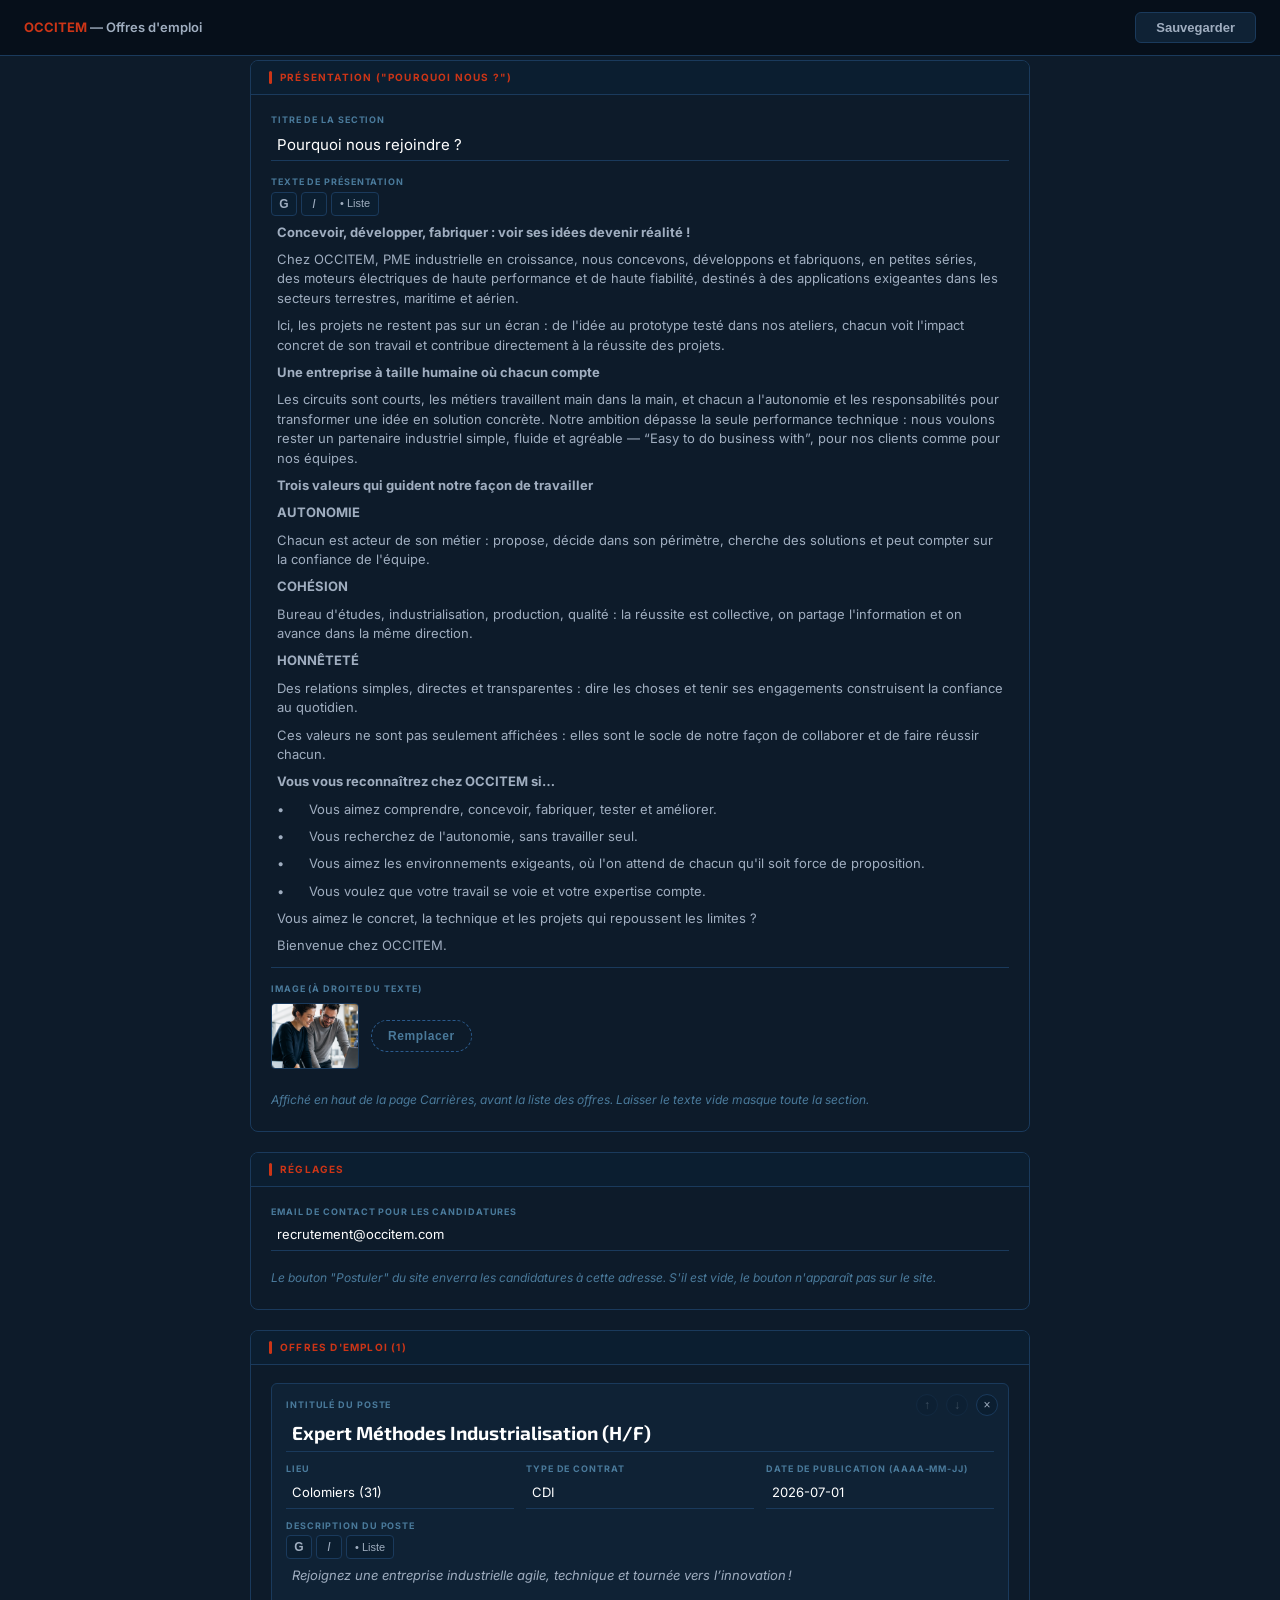
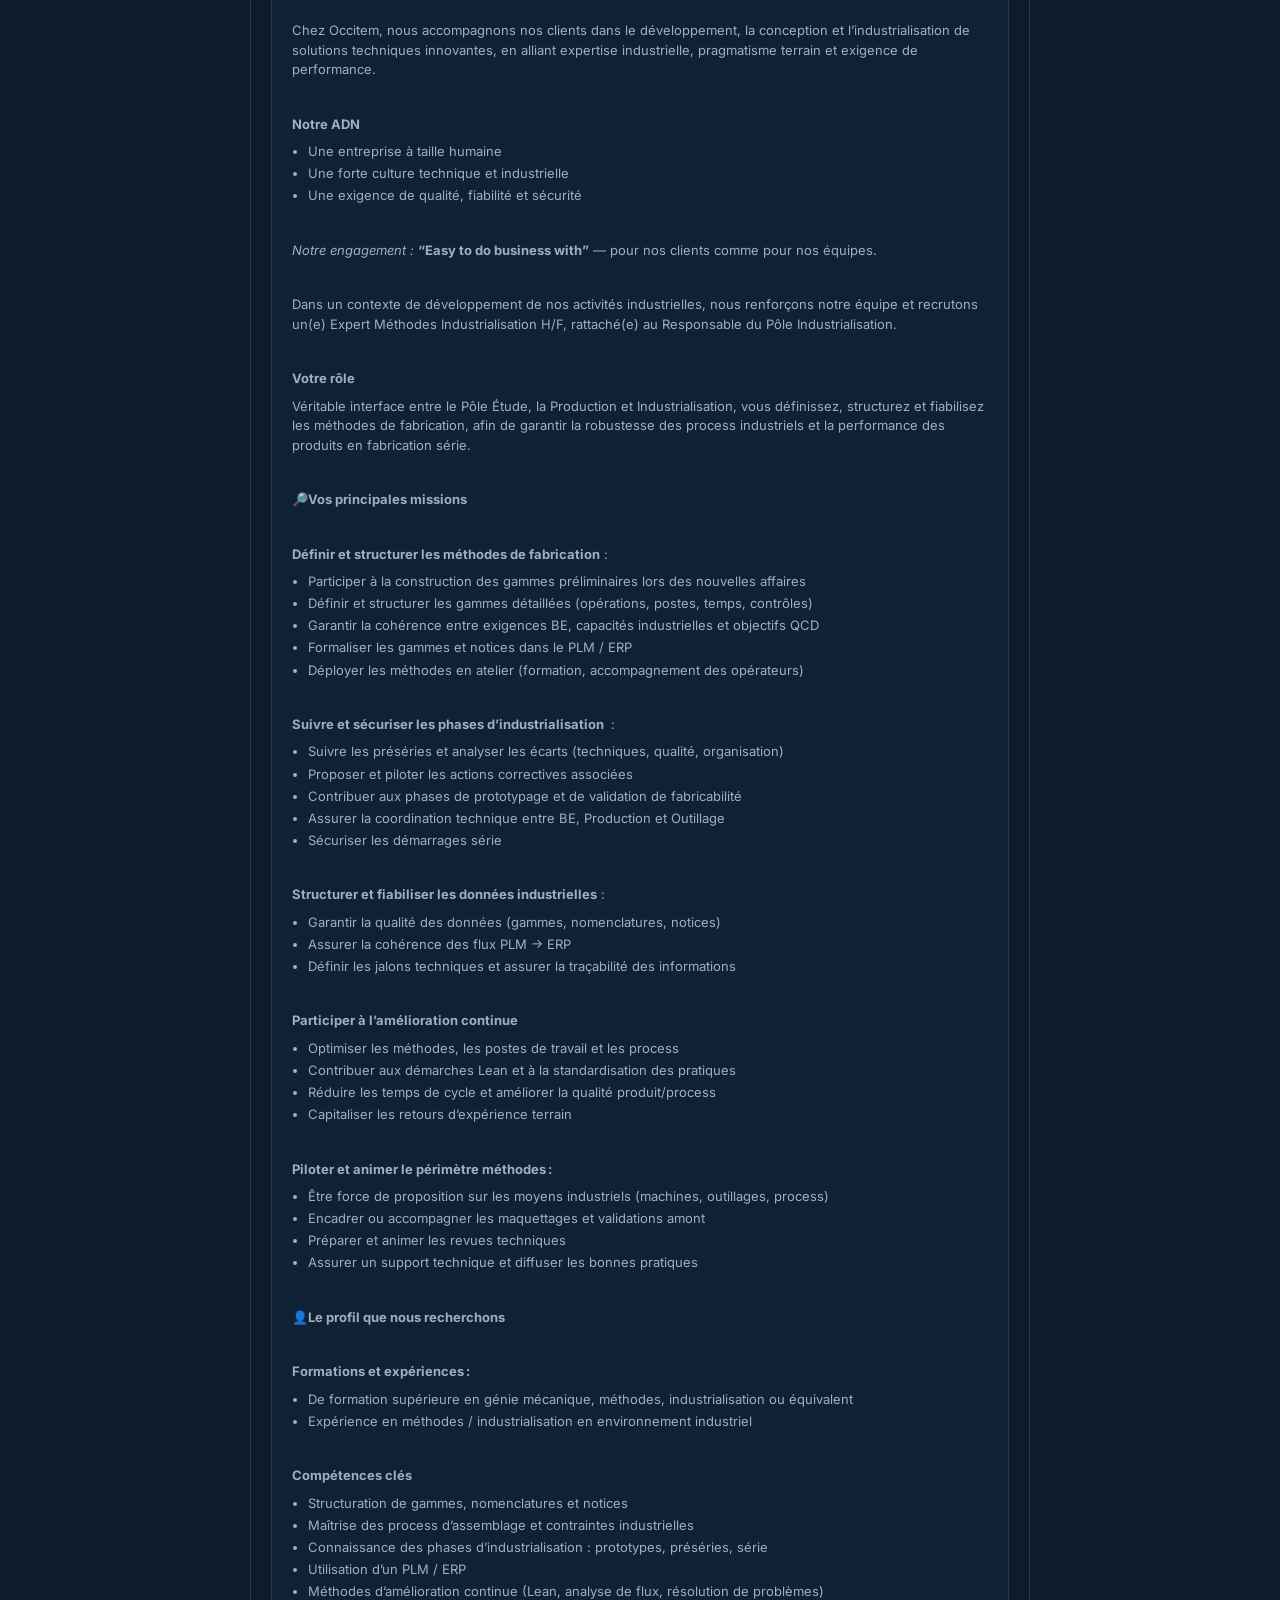
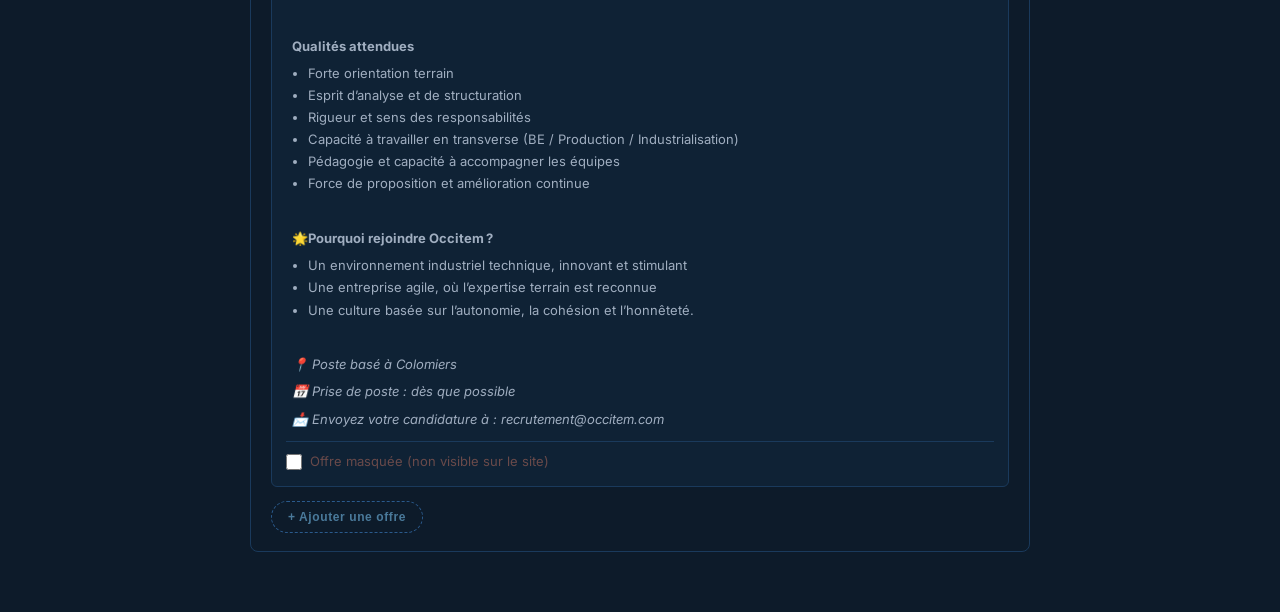
<file: career-admin.html>
<!DOCTYPE html>
<html lang="fr">
<head>
<meta charset="UTF-8">
<meta name="viewport" content="width=device-width, initial-scale=1">
<title>OCCITEM — Offres d'emploi (RH)</title>
<link rel="preconnect" href="https://fonts.googleapis.com">
<link href="https://fonts.googleapis.com/css2?family=Inter:wght@400;500;600&family=Exo+2:wght@700;800&display=swap" rel="stylesheet">
<style>
:root {
  --bg:      #0d1b2a;
  --card:    #0f2235;
  --accent:  #cc3517;
  --blue:    #104766;
  --text:    #ffffff;
  --muted:   #a0aec0;
  --border:  #1a3a5c;
  --focus:   #3a8fd4;
  --hover-bg: rgba(58,143,212,0.08);
  --focus-bg: rgba(58,143,212,0.13);
  --label-color: #4a7a9b;
}

*, *::before, *::after { box-sizing: border-box; margin: 0; padding: 0; }

body {
  background: var(--bg);
  color: var(--text);
  font-family: 'Inter', system-ui, sans-serif;
  font-size: 15px;
  line-height: 1.5;
  padding-top: 60px;
  padding-bottom: 60px;
}

#topbar {
  position: fixed;
  top: 0; left: 0; right: 0;
  height: 56px;
  background: #060f1a;
  border-bottom: 1px solid var(--border);
  display: flex;
  align-items: center;
  padding: 0 24px;
  gap: 16px;
  z-index: 100;
}
.topbar-title {
  flex: 1;
  font-size: 13px;
  font-weight: 600;
  color: var(--muted);
}
.topbar-title em {
  font-style: normal;
  color: var(--accent);
  font-weight: 700;
}

#btn-save {
  background: #0f2235;
  border: 1px solid var(--border);
  color: var(--muted);
  padding: 7px 20px;
  border-radius: 6px;
  cursor: pointer;
  font-size: 13px;
  font-weight: 600;
  transition: all 0.15s;
  white-space: nowrap;
}
#btn-save.dirty  { background: var(--accent); border-color: var(--accent); color: #fff; }
#btn-save.saved  { background: #1a4d30; border-color: #2a7a4a; color: #7fffbf; }
#btn-save.error  { background: #4d1a1a; border-color: #8a2a2a; color: #ffa0a0; }
#btn-save:disabled { opacity: 0.7; cursor: default; }

#editor-root {
  max-width: 820px;
  margin: 0 auto;
  padding: 0 20px;
  display: flex;
  flex-direction: column;
  gap: 20px;
}

.ed-section {
  border: 1px solid var(--border);
  border-radius: 8px;
  overflow: hidden;
}
.ed-section-header {
  background: #0b1e30;
  padding: 9px 18px;
  font-size: 10px;
  font-weight: 700;
  letter-spacing: 0.12em;
  text-transform: uppercase;
  color: var(--accent);
  border-bottom: 1px solid var(--border);
  display: flex;
  align-items: center;
  gap: 8px;
}
.ed-section-header::before {
  content: '';
  display: inline-block;
  width: 3px;
  height: 13px;
  background: var(--accent);
  border-radius: 2px;
  flex-shrink: 0;
}
.ed-section-body {
  padding: 18px 20px;
  display: flex;
  flex-direction: column;
  gap: 14px;
}

.ed-field { display: flex; flex-direction: column; gap: 3px; }
.ed-label {
  font-size: 9px;
  font-weight: 700;
  letter-spacing: 0.1em;
  text-transform: uppercase;
  color: var(--label-color);
  user-select: none;
}

.editable {
  color: var(--text);
  border-bottom: 1px solid var(--border);
  padding: 4px 6px;
  border-radius: 3px 3px 0 0;
  outline: none;
  cursor: text;
  transition: background 0.15s, border-color 0.15s;
  min-height: 30px;
  word-break: break-word;
}
.editable:hover  { background: var(--hover-bg); border-bottom-color: #2a5a8c; }
.editable:focus  { background: var(--focus-bg); border-bottom-color: var(--focus); }
.editable.multiline { white-space: pre-wrap; min-height: 80px; }
.editable.card-title { font-family: 'Exo 2', sans-serif; font-size: 19px; font-weight: 700; }
.editable.small { font-size: 13px; }
.editable.muted { color: var(--muted); }

.ed-grid-3 { display: grid; grid-template-columns: repeat(3,1fr); gap: 12px; }
@media (max-width: 700px) { .ed-grid-3 { grid-template-columns: 1fr; } }

.ed-card {
  background: var(--card);
  border: 1px solid var(--border);
  border-radius: 6px;
  padding: 14px;
  display: flex;
  flex-direction: column;
  gap: 10px;
  position: relative;
}

.ed-card-toolbar {
  display: flex;
  align-items: center;
  gap: 8px;
  position: absolute;
  top: 10px;
  right: 10px;
}
.ed-icon-btn {
  width: 22px;
  height: 22px;
  border-radius: 50%;
  border: 1px solid var(--border);
  background: #0b1e30;
  color: var(--muted);
  font-size: 12px;
  line-height: 1;
  cursor: pointer;
  display: flex;
  align-items: center;
  justify-content: center;
  padding: 0;
  transition: background 0.15s, color 0.15s, border-color 0.15s;
}
.ed-icon-btn:hover { border-color: var(--focus); color: var(--focus); }
.ed-icon-btn:disabled { opacity: 0.3; cursor: default; }
.ed-icon-btn.remove:hover { background: var(--accent); border-color: var(--accent); color: #fff; }

.ed-toggle {
  display: flex;
  align-items: center;
  gap: 8px;
  font-size: 13px;
  color: var(--muted);
  cursor: pointer;
  user-select: none;
}
.ed-toggle input { width: 16px; height: 16px; accent-color: var(--accent); cursor: pointer; }
.ed-toggle.is-inactive { color: #6a4a4a; }

.ed-note {
  font-size: 12px;
  color: var(--label-color);
  font-style: italic;
  padding: 4px 0;
}

.ed-richtoolbar {
  display: flex;
  gap: 4px;
}
.ed-rt-btn {
  width: 26px;
  height: 24px;
  border: 1px solid var(--border);
  background: #0b1e30;
  color: var(--muted);
  border-radius: 4px;
  cursor: pointer;
  font-size: 12px;
  line-height: 1;
  transition: background 0.15s, color 0.15s, border-color 0.15s;
}
.ed-rt-btn:hover { border-color: var(--focus); color: var(--focus); }
.ed-rt-btn[data-cmd="insertUnorderedList"] { width: auto; padding: 0 8px; font-size: 11px; }

.richtext p { margin-bottom: 0.6em; }
.richtext ul { padding-left: 1.2em; margin-bottom: 0.6em; }
.richtext li { margin-bottom: 0.2em; }

.btn-add {
  background: none;
  border: 1px dashed #2a5a8c;
  color: var(--label-color);
  padding: 8px 16px;
  border-radius: 20px;
  cursor: pointer;
  font-size: 12px;
  font-weight: 600;
  letter-spacing: 0.05em;
  transition: border-color 0.15s, color 0.15s, background 0.15s;
  align-self: flex-start;
}
.btn-add:hover { border-color: var(--focus); color: var(--focus); background: var(--hover-bg); }

.ed-image {
  display: flex;
  align-items: center;
  gap: 12px;
  padding: 4px 0;
}
.ed-image-thumb {
  width: 88px;
  height: 66px;
  object-fit: cover;
  border-radius: 4px;
  border: 1px solid var(--border);
  background: #08141f;
  flex-shrink: 0;
  color: var(--label-color);
  font-size: 9px;
  text-align: center;
  overflow: hidden;
}
.ed-image-thumb--empty {
  border-style: dashed;
}
.ed-image-actions { display: flex; align-items: center; gap: 10px; }
.ed-image-status { font-size: 11px; color: var(--muted); }
.ed-image-status.ok  { color: #7fffbf; }
.ed-image-status.err { color: #ffa0a0; }

.ed-error {
  padding: 48px 24px;
  text-align: center;
  color: var(--accent);
}
.ed-error p { margin-top: 8px; color: var(--muted); font-size: 13px; }
</style>
</head>
<body>

<div id="topbar">
  <div class="topbar-title"><em>OCCITEM</em> — Offres d'emploi</div>
  <button id="btn-save" onclick="save()">Sauvegarder</button>
</div>

<div id="editor-root"></div>

<script>
'use strict';

let data = null;
let dirty = false;

function markDirty() {
  if (dirty) return;
  dirty = true;
  const btn = document.getElementById('btn-save');
  btn.textContent = '● Sauvegarder';
  btn.className = 'dirty';
}

function stripTags(html) {
  return html.replace(/<[^>]*>/g, '').trim();
}

async function save() {
  const empty = data.offers
    .map((o, i) => ({ o, i }))
    .filter(({ o }) => !o.title.trim() || !stripTags(o.description));
  if (empty.length) {
    const list = empty.map(({ o, i }) => `#${i + 1} "${o.title || '(sans titre)'}"`).join(', ');
    const ok = confirm(
      `Attention : ${list} — titre ou description vide.\n` +
      `Si tu viens de coller du texte et qu'il n'apparaît pas ci-dessus, ne sauvegarde pas : ` +
      `annule, recharge la page et recommence le collage.\n\nEnregistrer malgré tout ?`
    );
    if (!ok) return;
  }

  const btn = document.getElementById('btn-save');
  btn.textContent = '↻ En cours…';
  btn.className = '';
  btn.disabled = true;
  try {
    const r = await fetch('api/save-careers', {
      method: 'POST',
      headers: { 'Content-Type': 'application/json' },
      body: JSON.stringify(data, null, 2)
    });
    const j = await r.json();
    if (!j.ok) throw new Error(j.error || 'Erreur serveur');
    dirty = false;
    btn.textContent = '✓ Sauvegardé';
    btn.className = 'saved';
    setTimeout(() => { btn.textContent = 'Sauvegarder'; btn.className = ''; btn.disabled = false; }, 2200);
  } catch (e) {
    btn.textContent = '✗ ' + e.message;
    btn.className = 'error';
    btn.disabled = false;
    setTimeout(() => { btn.textContent = '● Sauvegarder'; btn.className = 'dirty'; }, 3500);
  }
}

function E(path, cls = '') {
  return `<div contenteditable="true" spellcheck="false" data-path="${path}" class="editable${cls ? ' ' + cls : ''}"></div>`;
}
function F(path, label, cls = '') {
  return `<div class="ed-field"><label class="ed-label">${label}</label>${E(path, cls)}</div>`;
}
function section(id, title, body) {
  return `<section class="ed-section" id="ed-${id}">
    <div class="ed-section-header">${title}</div>
    <div class="ed-section-body">${body}</div>
  </section>`;
}

// Champ image : upload vers /api/upload-careers-image, chemin lu/écrit dans careers.json (jsonPath)
const imgVersions = {};
function bust(path) {
  return imgVersions[path] ? `${path}?v=${imgVersions[path]}` : path;
}

function ImgField(label, { jsonPath, note } = {}) {
  return `<div class="ed-field">
    <label class="ed-label">${label}</label>
    <div class="ed-image" data-img-json-path="${jsonPath}">
      <img class="ed-image-thumb" alt="Aucune image — cliquez sur Remplacer" onerror="this.classList.add('ed-image-thumb--empty')" onload="this.classList.remove('ed-image-thumb--empty')">
      <div class="ed-image-actions">
        <button type="button" class="btn-add" onclick="this.closest('.ed-image').querySelector('input[type=file]').click()">Remplacer</button>
        <span class="ed-image-status"></span>
      </div>
      <input type="file" accept="image/png,image/jpeg,image/webp" style="display:none" onchange="onImageFileChosen(event)">
    </div>
    ${note ? `<div class="ed-note" style="margin-top:2px">${note}</div>` : ''}
  </div>`;
}

async function onImageFileChosen(e) {
  const input = e.target;
  const wrapper = input.closest('.ed-image');
  const target = wrapper.dataset.target;
  const file = input.files[0];
  if (!file || !target) return;
  const statusEl = wrapper.querySelector('.ed-image-status');
  const imgEl = wrapper.querySelector('.ed-image-thumb');
  statusEl.textContent = '↻ envoi…';
  statusEl.className = 'ed-image-status';
  try {
    const r = await fetch(`api/upload-careers-image?target=${encodeURIComponent(target)}`, {
      method: 'POST',
      headers: { 'Content-Type': file.type || 'application/octet-stream' },
      body: file
    });
    const j = await r.json();
    if (!j.ok) throw new Error(j.error || 'Erreur serveur');
    imgVersions[target] = Date.now();
    imgEl.src = bust(target);
    statusEl.textContent = '✓ remplacée';
    statusEl.className = 'ed-image-status ok';
    setTimeout(() => { statusEl.textContent = ''; statusEl.className = 'ed-image-status'; }, 2500);
  } catch (err) {
    statusEl.textContent = '✗ ' + err.message;
    statusEl.className = 'ed-image-status err';
  } finally {
    input.value = '';
  }
}

// Champ riche : gras / italique / liste à puces, via execCommand.
// Le collage (Word, Google Docs...) est autorisé mais nettoyé : seuls gras/italique/listes/paragraphes
// sont conservés, tout le reste (polices, couleurs, tableaux, styles, scripts...) est retiré.
const RICHTEXT_BLOCK_TAGS = new Set(['P', 'DIV', 'UL', 'OL', 'LI', 'BR']);
const RICHTEXT_STRIP_TAGS = new Set(['SCRIPT', 'STYLE', 'HEAD', 'TITLE', 'META', 'LINK', 'NOSCRIPT', 'OBJECT', 'IFRAME', 'EMBED']);

function isBoldStyle(el) {
  const style = el.getAttribute('style') || '';
  if (/font-weight\s*:\s*(normal|[1-5]00)\b/i.test(style)) return false;
  if (/font-weight\s*:\s*(bold|bolder|[6-9]00)\b/i.test(style)) return true;
  return el.tagName === 'B' || el.tagName === 'STRONG';
}
function isItalicStyle(el) {
  const style = el.getAttribute('style') || '';
  if (/font-style\s*:\s*normal\b/i.test(style)) return false;
  if (/font-style\s*:\s*italic\b/i.test(style)) return true;
  return el.tagName === 'I' || el.tagName === 'EM';
}

// Déballe une balise non autorisée (span, font, table...) en réappliquant le gras/italique
// détecté sur son style inline ou son nom de balise — sinon Word/Google Docs (qui encodent
// souvent le gras via un <span style="font-weight:700"> plutôt qu'un <strong>) perdrait sa mise en forme.
function sanitizeRichText(html) {
  const tmp = document.createElement('div');
  tmp.innerHTML = html;
  (function clean(node) {
    Array.from(node.childNodes).forEach(child => {
      if (child.nodeType === Node.TEXT_NODE) return;
      if (child.nodeType !== Node.ELEMENT_NODE) { node.removeChild(child); return; }
      if (RICHTEXT_STRIP_TAGS.has(child.tagName)) { node.removeChild(child); return; }
      clean(child);
      if (RICHTEXT_BLOCK_TAGS.has(child.tagName)) {
        while (child.attributes.length) child.removeAttribute(child.attributes[0].name);
        return;
      }
      const bold = isBoldStyle(child);
      const italic = isItalicStyle(child);
      let frag = document.createDocumentFragment();
      while (child.firstChild) frag.appendChild(child.firstChild);
      if (italic) { const em = document.createElement('em'); em.appendChild(frag); frag = em; }
      if (bold) { const strong = document.createElement('strong'); strong.appendChild(frag); frag = strong; }
      node.insertBefore(frag, child);
      node.removeChild(child);
    });
  })(tmp);
  return tmp.innerHTML;
}

function escapeHtml(text) {
  return text.replace(/&/g, '&amp;').replace(/</g, '&lt;').replace(/>/g, '&gt;');
}

// Convertit l'ancien format texte brut (\n) en HTML la première fois qu'une offre est ouverte
function toRichHtml(text) {
  if (/<[a-z][\s\S]*>/i.test(text)) return text;
  return text.split(/\n{2,}/).map(p => p.trim()).filter(Boolean)
    .map(p => `<p>${escapeHtml(p).replace(/\n/g, '<br>')}</p>`).join('');
}

function RichField(path, label) {
  return `<div class="ed-field">
    <label class="ed-label">${label}</label>
    <div class="ed-richtoolbar">
      <button type="button" class="ed-rt-btn" data-cmd="bold" title="Gras"><b>G</b></button>
      <button type="button" class="ed-rt-btn" data-cmd="italic" title="Italique"><i>I</i></button>
      <button type="button" class="ed-rt-btn" data-cmd="insertUnorderedList" title="Liste à puces">• Liste</button>
    </div>
    <div contenteditable="true" spellcheck="false" data-rich-path="${path}" class="editable multiline muted small richtext"></div>
  </div>`;
}

function getVal(path) {
  const keys = path.split('.');
  let obj = data;
  for (const k of keys) {
    if (obj == null) return '';
    obj = obj[isNaN(k) ? k : +k];
  }
  return obj ?? '';
}
function setVal(path, value) {
  const keys = path.split('.');
  let obj = data;
  for (let i = 0; i < keys.length - 1; i++) {
    obj = obj[isNaN(keys[i]) ? keys[i] : +keys[i]];
  }
  const last = keys[keys.length - 1];
  obj[isNaN(last) ? last : +last] = value;
  markDirty();
}

function renderSettings() {
  return section('settings', 'Réglages', `
    ${F('contact_email', 'email de contact pour les candidatures', 'small')}
    <p class="ed-note">Le bouton "Postuler" du site enverra les candidatures à cette adresse. S'il est vide, le bouton n'apparaît pas sur le site.</p>
  `);
}

function renderIntro() {
  return section('intro', 'Présentation ("Pourquoi nous ?")', `
    ${F('intro_title', 'titre de la section')}
    ${RichField('intro_text', 'texte de présentation')}
    ${ImgField('image (à droite du texte)', { jsonPath: 'intro_img' })}
    <p class="ed-note">Affiché en haut de la page Carrières, avant la liste des offres. Laisser le texte vide masque toute la section.</p>
  `);
}

function renderOffers() {
  const offers = data.offers;
  const cards = offers.map((o, i) => `
    <div class="ed-card">
      <div class="ed-card-toolbar">
        <button class="ed-icon-btn" onclick="moveOffer(${i}, -1)" ${i === 0 ? 'disabled' : ''} title="Monter">↑</button>
        <button class="ed-icon-btn" onclick="moveOffer(${i}, 1)" ${i === offers.length - 1 ? 'disabled' : ''} title="Descendre">↓</button>
        <button class="ed-icon-btn remove" onclick="removeOffer(${i})" title="Supprimer">×</button>
      </div>
      ${F(`offers.${i}.title`, 'intitulé du poste', 'card-title')}
      <div class="ed-grid-3">
        ${F(`offers.${i}.location`, 'lieu', 'small')}
        ${F(`offers.${i}.contract_type`, 'type de contrat', 'small')}
        ${F(`offers.${i}.date`, 'date de publication (AAAA-MM-JJ)', 'small')}
      </div>
      ${RichField(`offers.${i}.description`, 'description du poste')}
      <label class="ed-toggle${o.active ? '' : ' is-inactive'}">
        <input type="checkbox" ${o.active ? 'checked' : ''} onchange="toggleActive(${i}, this.checked)">
        ${o.active ? 'Offre publiée sur le site' : 'Offre masquée (non visible sur le site)'}
      </label>
    </div>`).join('');

  return section('offers', `Offres d'emploi (${offers.length})`, `
    ${cards}
    <button class="btn-add" onclick="addOffer()">+ Ajouter une offre</button>
  `);
}

function render() {
  const root = document.getElementById('editor-root');
  root.innerHTML = [renderIntro(), renderSettings(), renderOffers()].join('');

  root.querySelectorAll('[data-path]').forEach(el => {
    el.innerText = String(getVal(el.dataset.path) ?? '');
  });
  root.querySelectorAll('[data-rich-path]').forEach(el => {
    el.innerHTML = toRichHtml(String(getVal(el.dataset.richPath) ?? ''));
  });

  root.querySelectorAll('[data-img-json-path]').forEach(el => {
    const target = String(getVal(el.dataset.imgJsonPath) ?? '');
    el.dataset.target = target;
    if (target) el.querySelector('.ed-image-thumb').src = bust(target);
  });

  root.querySelectorAll('[data-path]').forEach(el => {
    el.addEventListener('input', () => {
      let val = el.innerText;
      if (!el.classList.contains('multiline')) val = val.replace(/\n/g, '').trim();
      setVal(el.dataset.path, val);
    });
    el.addEventListener('keydown', e => {
      if (e.key === 'Enter' && !el.classList.contains('multiline')) e.preventDefault();
    });
    el.addEventListener('paste', e => {
      e.preventDefault();
      const text = (e.clipboardData || window.clipboardData).getData('text/plain');
      document.execCommand('insertText', false, text);
    });
  });

  root.querySelectorAll('[data-rich-path]').forEach(el => {
    el.addEventListener('input', () => {
      setVal(el.dataset.richPath, sanitizeRichText(el.innerHTML));
    });
    el.addEventListener('paste', e => {
      e.preventDefault();
      const cd = e.clipboardData || window.clipboardData;
      const html = cd.getData('text/html');
      if (html) {
        document.execCommand('insertHTML', false, sanitizeRichText(html));
      } else {
        document.execCommand('insertText', false, cd.getData('text/plain'));
      }
      setVal(el.dataset.richPath, sanitizeRichText(el.innerHTML));
    });
  });
}

// Barre d'outils des champs riches — délégué globalement (le DOM est recréé à chaque render())
document.addEventListener('mousedown', e => {
  const btn = e.target.closest('.ed-rt-btn');
  if (!btn) return;
  e.preventDefault();
  const target = btn.closest('.ed-field').querySelector('.richtext');
  if (!target) return;
  target.focus();
  document.execCommand(btn.dataset.cmd, false, null);
  setVal(target.dataset.richPath, sanitizeRichText(target.innerHTML));
});

function addOffer() {
  data.offers.push({
    title: '',
    location: '',
    contract_type: 'CDI',
    description: '',
    active: true,
    date: new Date().toISOString().slice(0, 10)
  });
  markDirty();
  render();
  const cards = document.querySelectorAll('#ed-offers .ed-card');
  if (cards.length) cards[cards.length - 1].querySelector('.editable').focus();
}

function removeOffer(i) {
  if (!confirm('Supprimer cette offre définitivement ?')) return;
  data.offers.splice(i, 1);
  markDirty();
  render();
}

function moveOffer(i, dir) {
  const j = i + dir;
  if (j < 0 || j >= data.offers.length) return;
  [data.offers[i], data.offers[j]] = [data.offers[j], data.offers[i]];
  markDirty();
  render();
}

function toggleActive(i, checked) {
  data.offers[i].active = checked;
  markDirty();
  render();
}

async function init() {
  try {
    const r = await fetch('careers.json', { cache: 'no-store' });
    if (!r.ok) throw new Error(`HTTP ${r.status}`);
    data = await r.json();
    render();
  } catch (e) {
    document.getElementById('editor-root').innerHTML = `
      <div class="ed-error">
        <strong>Impossible de charger careers.json</strong>
        <p>${e.message}</p>
        <p style="margin-top:16px">Assurez-vous de lancer <code>python editor_server.py</code><br>
        puis d'ouvrir <code>http://localhost:8081/career-admin.html</code></p>
      </div>`;
  }
}

document.addEventListener('keydown', e => {
  if ((e.ctrlKey || e.metaKey) && e.key === 's') { e.preventDefault(); save(); }
});

window.addEventListener('beforeunload', e => {
  if (dirty) { e.preventDefault(); e.returnValue = ''; }
});

init();
</script>
</body>
</html>
</file>
